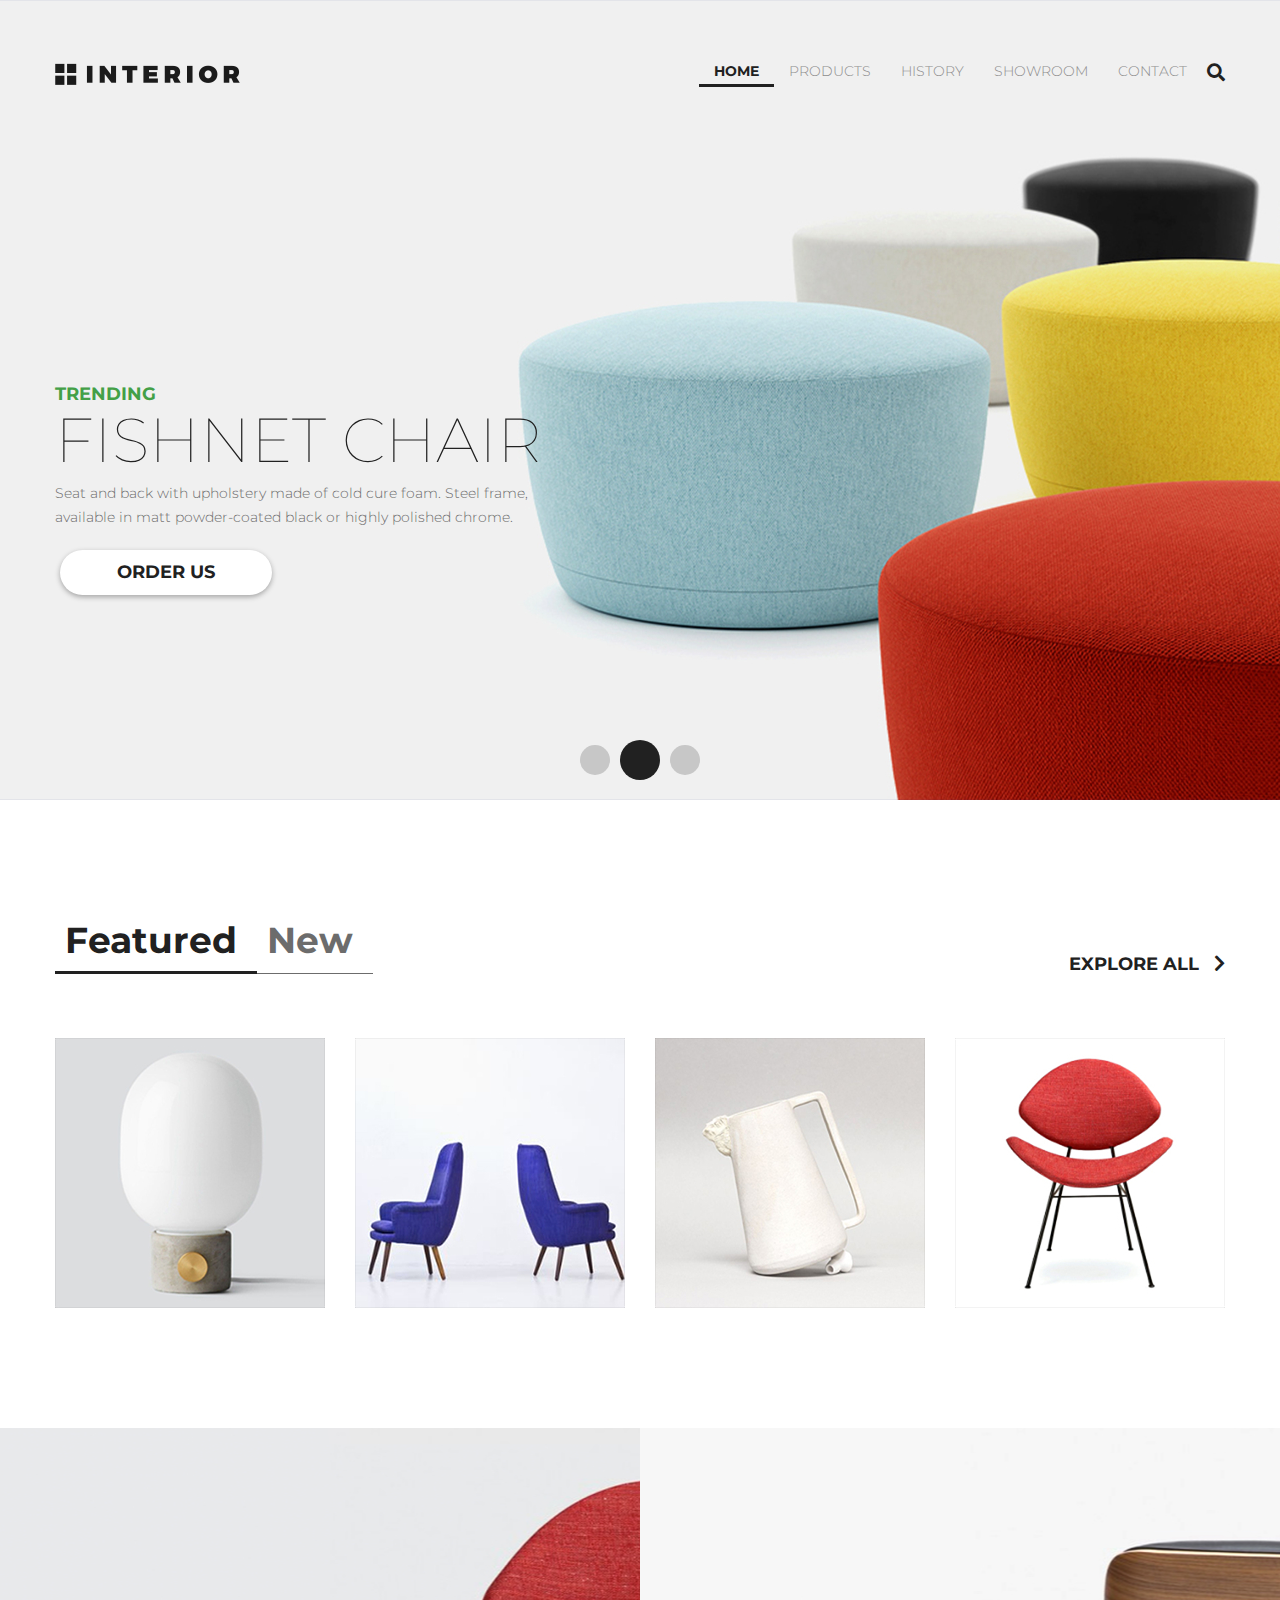
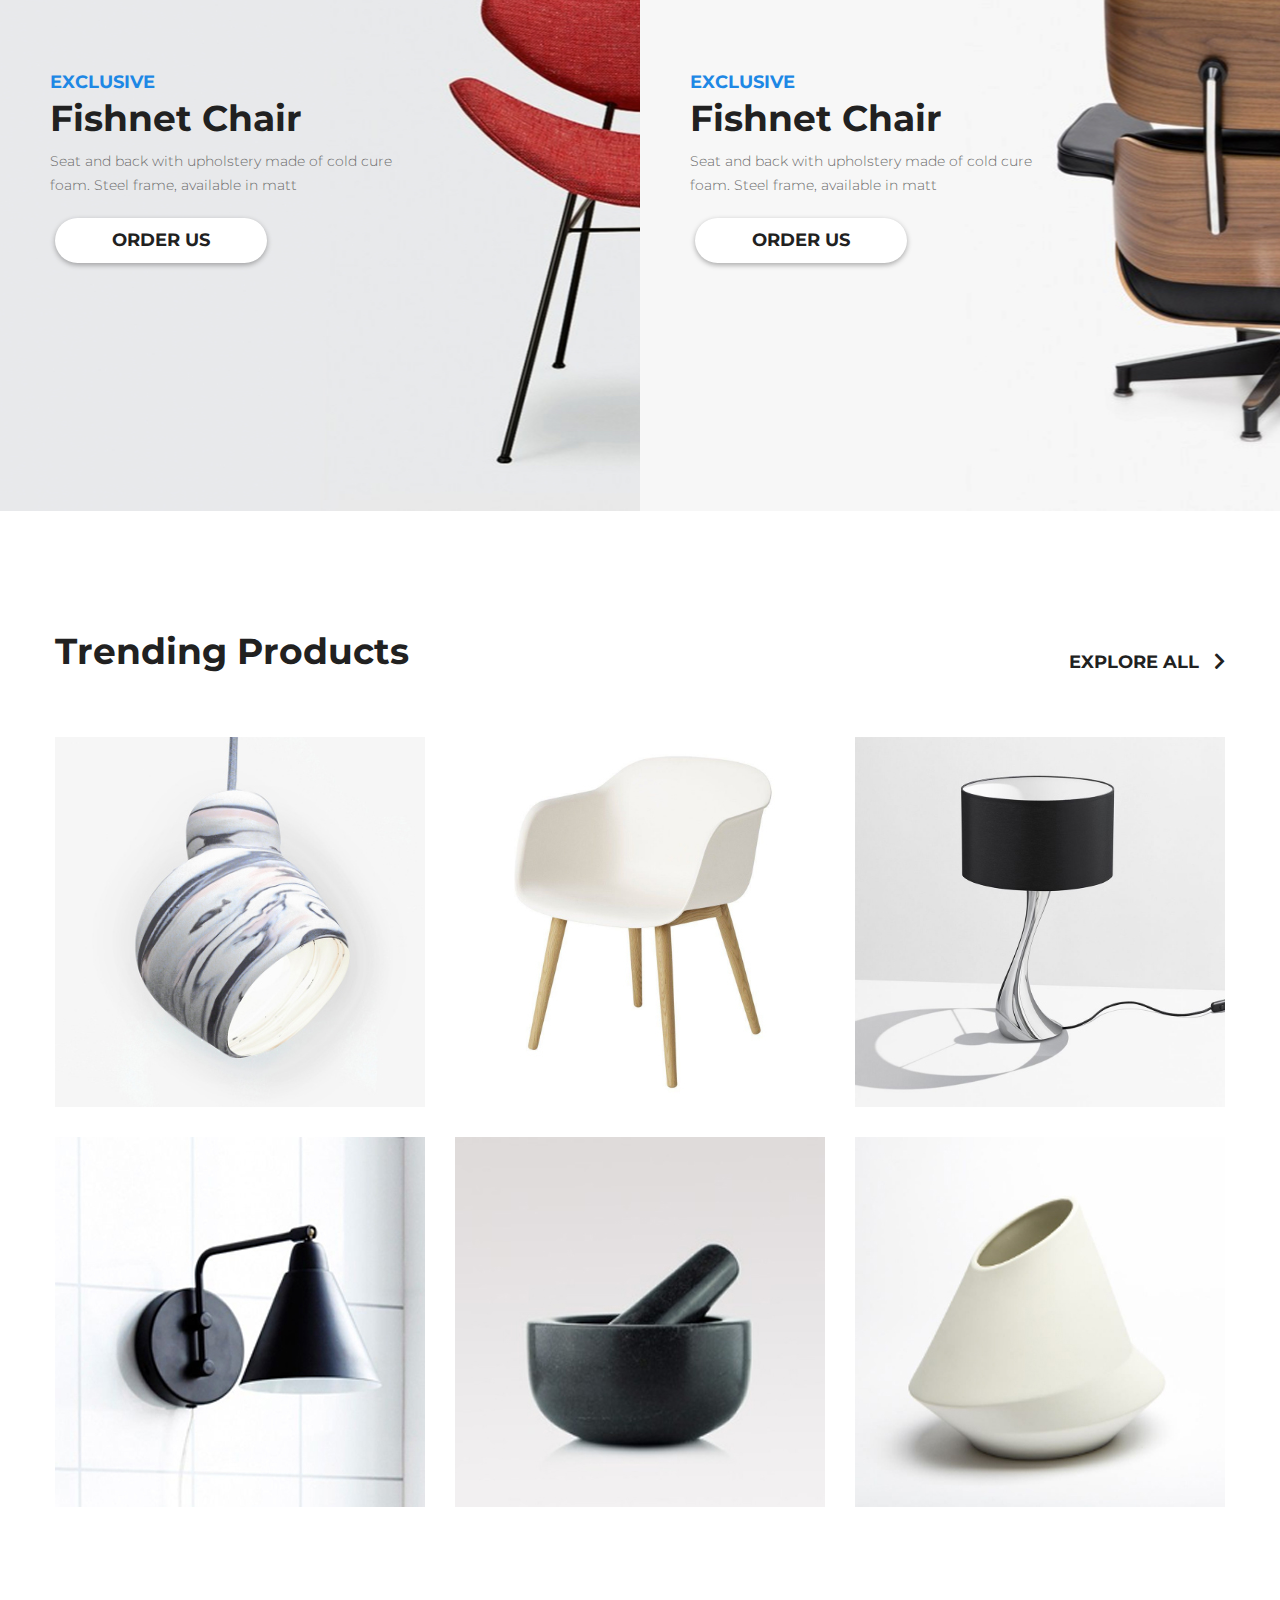
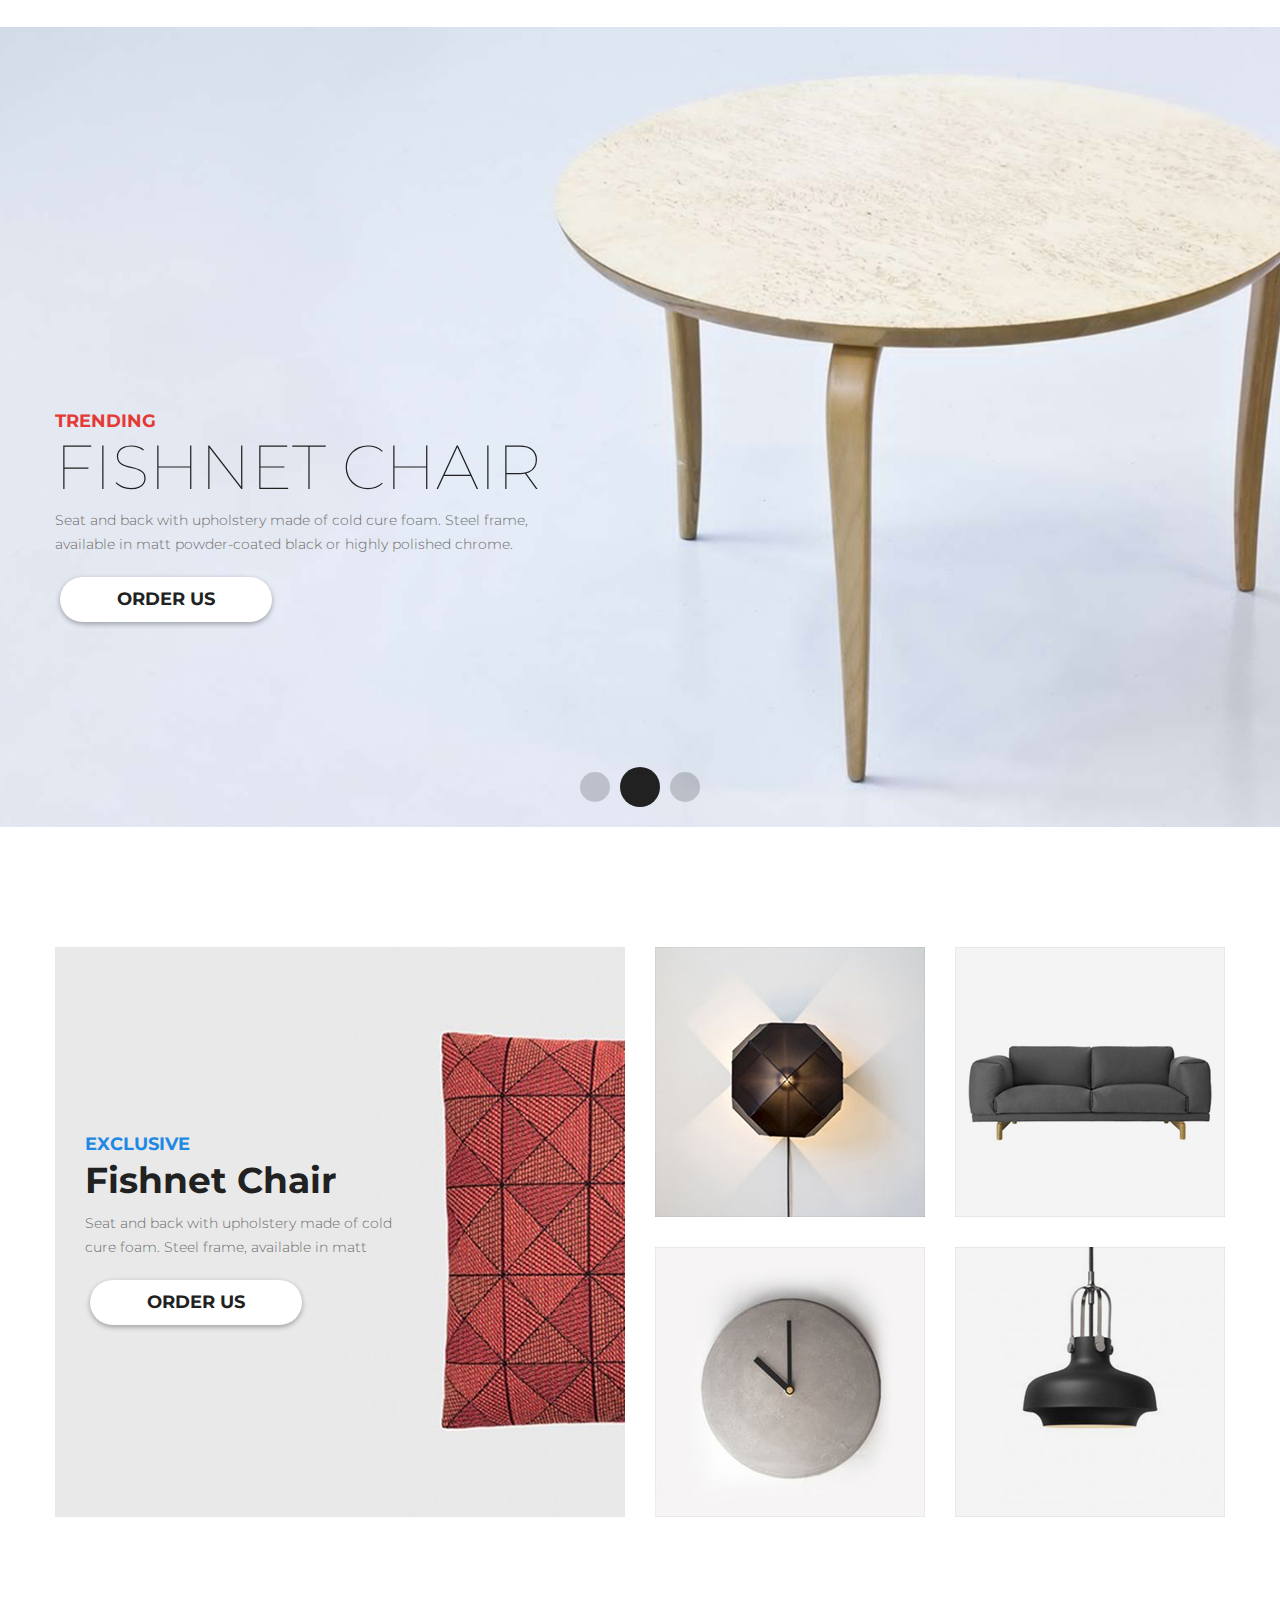
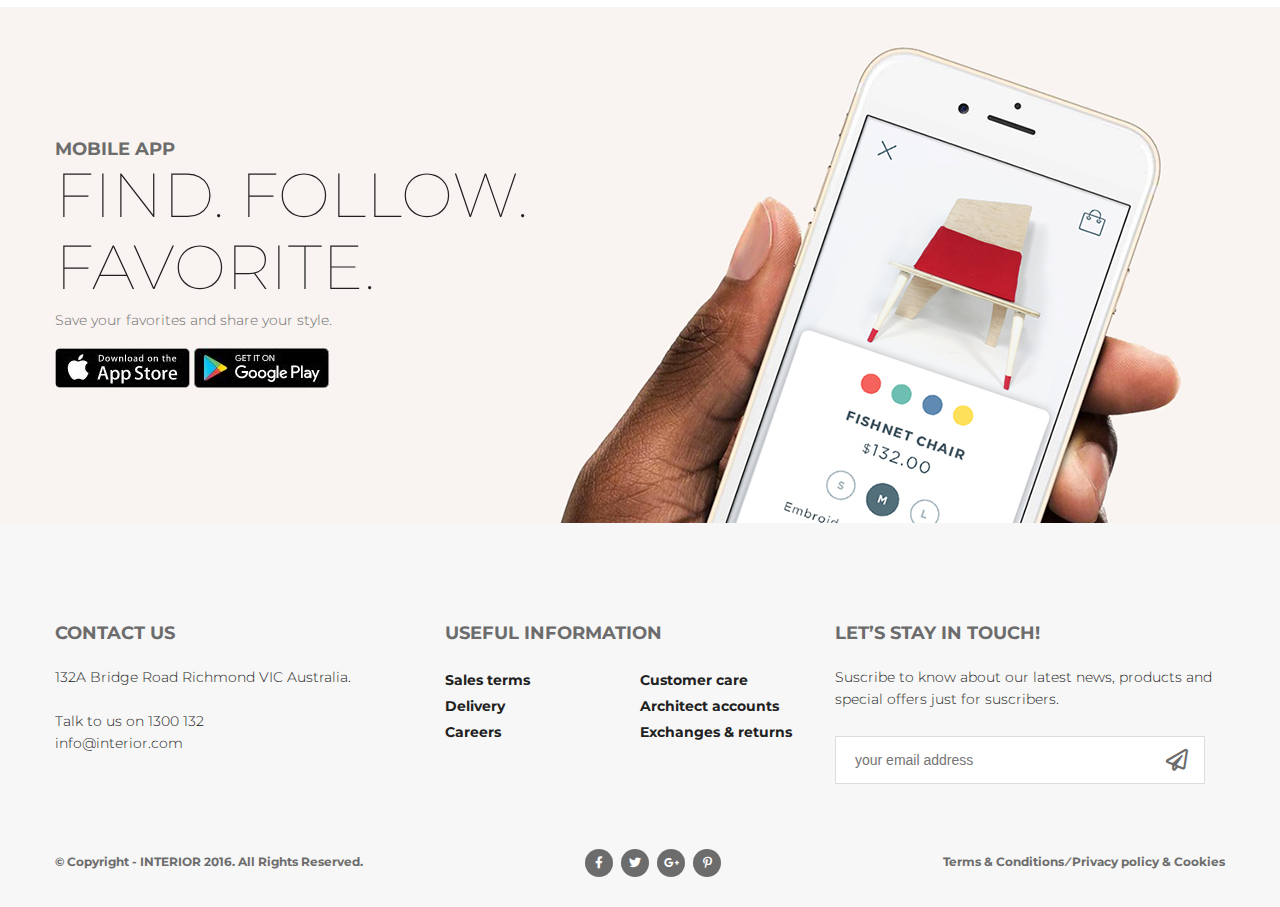
<file: index.html>
<!DOCTYPE html>
<html lang="ru">
<head>
	<meta charset="UTF-8">
	<title>MyShop - Главная страница</title>
	<link href="https://fonts.googleapis.com/css?family=Montserrat:100,300,700&amp;subset=cyrillic" rel="stylesheet">
	<link rel="stylesheet" href="css/normalize.css">
	<link rel="stylesheet" href="css/style.css">
	<link href="https://use.fontawesome.com/releases/v5.0.2/css/all.css" rel="stylesheet">
</head>
<body>
<div class="wrapper">
	<header class="header container">
		<div class="header__logo">
			<a class="logo__link" href="index.html">
				<img class="logo__img" src="img/logo.png" alt="Логотип компании">
			</a>
		</div>
		<nav class="header__navigation">
			<ul class="menu">
				<li class="menu__item">
					<a class="menu__link menu__link_active" href="index.html">Home</a>
				</li>
				<li class="menu__item">
					<a class="menu__link" href="products.html">Products</a>
				</li>
				<li class="menu__item">
					<a class="menu__link" href="#">History</a>
				</li>
				<li class="menu__item">
					<a class="menu__link" href="#">Showroom</a>
				</li>
				<li class="menu__item">
					<a class="menu__link" href="#">Contact</a>
				</li>
				<li class="menu__item">
					<a class="search__link" href="#">
						<i class="fas fa-search"></i>
					</a>
				</li>
			</ul>
		</nav>
	</header>
	<section class="slider">
		<ul class="slider__wrapper">
			<li class="slide slide-1">
				<div class="container">
					<div class="slide__content">
						<h4 class="subtitle text-green">Trending</h4>
						<h3 class="title-thin">Fishnet chair</h3>
						<p class="description">Seat and back with upholstery made of cold cure foam. Steel frame, available in matt powder-coated black or highly polished chrome.</p>
						<a href="#" class="btn">Order us
							<i class="fa fa-chevron-right btn__chevron" aria-hidden="true"></i>
						</a>
					</div>
				</div>
			</li>
		</ul>
		<ul class="slider_navigation">
			<li class="slider__circle"></li>
			<li class="slider__circle slider__circle-active" ></li>
			<li class="slider__circle"></li>
		</ul>
	</section>
	<section class="popular section">
		<div class="container">
			<div class="popular__header section__header">
				<ol class="popular__category">
					<li class="popular__title popular__title-active">Featured</li>
					<li class="popular__title">New</li>
				</ol>
				<a class="explore__link" href="#">
					<span>Explore all</span>
					<i class="fa fa-chevron-right explore__chevron" aria-hidden="true"></i>
				</a>
			</div>
			<ul class="featured__wrapper">
				<li class="featured__product hover">
					<img class="featured__img" src="img/content/product-1.jpg" alt="product-11">	
					<div class="hover__content">
						<a class="hover__link" href="#">
							<i class="fa fa-chevron-right hover__chevron" aria-hidden="true"></i>
						</a>
						<h3 class="hover__title">Fishnet Chair</h3>
						<p class="hover__description">Seat and back with upholstery made of cold cure foam.</p>
					</div>
				</li>
				<li class="featured__product hover">
					<img class="featured__img" src="img/content/product-2.jpg" alt="product-21">
					<div class="hover__content">
						<a class="hover__link" href="#">
							<i class="fa fa-chevron-right hover__chevron" aria-hidden="true"></i>
						</a>
						<h3 class="hover__title">Fishnet Chair</h3>
						<p class="hover__description">Seat and back with upholstery made of cold cure foam.</p>
					</div>
				</li>
				<li class="featured__product hover">
					<img class="featured__img" src="img/content/product-3.jpg" alt="product-31">
					<div class="hover__content">
						<a class="hover__link" href="#">
							<i class="fa fa-chevron-right hover__chevron" aria-hidden="true"></i>
						</a>
						<h3 class="hover__title">Fishnet Chair</h3>
						<p class="hover__description">Seat and back with upholstery made of cold cure foam.</p>
					</div>
				</li>
				<li class="featured__product hover">
					<img class="featured__img" src="img/content/product-4.jpg" alt="product-41">
					<div class="hover__content">
						<a class="hover__link" href="#">
							<i class="fa fa-chevron-right hover__chevron" aria-hidden="true"></i>
						</a>
						<h3 class="hover__title">Fishnet Chair</h3>
						<p class="hover__description">Seat and back with upholstery made of cold cure foam.</p>
					</div>
				</li>
			</ul>
		</div>
	</section>
	<section class="exclusive">
		<ul class="exclusive__wrapper">
			<li class="exclusive__product exclusive-1">
				<div class="exclusive__content">
					<h4 class="subtitle text-blue">Exclusive</h4>
					<h3 class="title-bold">Fishnet Chair</h3>
					<p class="description">Seat and back with upholstery made of cold cure foam. Steel frame, available in matt</p>
					<a href="#" class="btn">Order us
						<i class="fa fa-chevron-right btn__chevron" aria-hidden="true"></i>
					</a>
				</div>
			</li>
			<li class="exclusive__product exclusive-2">
				<div class="exclusive__content">
					<h4 class="subtitle text-blue">Exclusive</h4>
					<h3 class="title-bold">Fishnet Chair</h3>
					<p class="description">Seat and back with upholstery made of cold cure foam. Steel frame, available in matt</p>
					<a href="#" class="btn">Order us
						<i class="fa fa-chevron-right btn__chevron" aria-hidden="true"></i>
					</a>
				</div>
			</li>
		</ul>
	</section>
	<section class="trending section">
		<div class="container">
			<div class="trending__header section__header">
				<h2 class="trending__title">Trending Products</h2>
				<a class="explore__link" href="#">
					<span>Explore all</span>
					<i class="fa fa-chevron-right explore__chevron" aria-hidden="true"></i>
				</a>
				
			</div>
			<ul class="trending__wrapper">
				<li class="trending__product hover">
					<img class="trending__img" src="img/content/product-11.jpg" alt="product-11">
					<div class="hover__content">
						<a class="hover__link" href="#">
							<i class="fa fa-chevron-right hover__chevron" aria-hidden="true"></i>
						</a>
						<h3 class="hover__title">Fishnet Chair</h3>
						<p class="hover__description">Seat and back with upholstery made of cold cure foam.</p>
					</div>
				</li>
				<li class="trending__product hover">
					<img class="trending__img" src="img/content/product-21.jpg" alt="product-21">
					<div class="hover__content">
						<a class="hover__link" href="#">
							<i class="fa fa-chevron-right hover__chevron" aria-hidden="true"></i>
						</a>
						<h3 class="hover__title">Fishnet Chair</h3>
						<p class="hover__description">Seat and back with upholstery made of cold cure foam.</p>
					</div>
				</li>
				<li class="trending__product hover">
					<img class="trending__img" src="img/content/product-31.jpg" alt="product-31">
					<div class="hover__content">
						<a class="hover__link" href="#">
							<i class="fa fa-chevron-right hover__chevron" aria-hidden="true"></i>
						</a>
						<h3 class="hover__title">Fishnet Chair</h3>
						<p class="hover__description">Seat and back with upholstery made of cold cure foam.</p>
					</div>
				</li>
				<li class="trending__product hover">
					<img class="trending__img" src="img/content/product-41.jpg" alt="product-41">
					<div class="hover__content">
						<a class="hover__link" href="#">
							<i class="fa fa-chevron-right hover__chevron" aria-hidden="true"></i>
						</a>
						<h3 class="hover__title">Fishnet Chair</h3>
						<p class="hover__description">Seat and back with upholstery made of cold cure foam.</p>
					</div>
				</li>
				<li class="trending__product hover">
					<img class="trending__img" src="img/content/product-51.jpg" alt="product-61">
					<div class="hover__content">
						<a class="hover__link" href="#">
							<i class="fa fa-chevron-right hover__chevron" aria-hidden="true"></i>
						</a>
						<h3 class="hover__title">Fishnet Chair</h3>
						<p class="hover__description">Seat and back with upholstery made of cold cure foam.</p>
					</div>
				</li>
				<li class="trending__product hover">
					<img class="trending__img" src="img/content/product-61.jpg" alt="product-61">
					<div class="hover__content">
						<a class="hover__link" href="#">
							<i class="fa fa-chevron-right hover__chevron" aria-hidden="true"></i>
						</a>
						<h3 class="hover__title">Fishnet Chair</h3>
						<p class="hover__description">Seat and back with upholstery made of cold cure foam.</p>
					</div>
				</li>
			</ul>
		</div>
	</section>
	<section class="slider">
		<ul class="slider__wrapper">
			<li class="slide slide-2">
				<div class="container">
					<div class="slide__content">
						<h4 class="subtitle text-red">Trending</h4>
						<h3 class="title-thin">Fishnet chair</h3>
						<p class="description">Seat and back with upholstery made of cold cure foam. Steel frame, available in matt powder-coated black or highly polished chrome.</p>
						<a href="" class="btn">Order us
							<i class="fa fa-chevron-right btn__chevron" aria-hidden="true"></i>
						</a>
					</div>
				</div>
			</li>
		</ul>
		<ul class="slider_navigation">
			<li class="slider__circle"></li>
			<li class="slider__circle slider__circle-active" ></li>
			<li class="slider__circle"></li>
		</ul>
	</section>
	<section class="cells section">
		<div class="container">
			<ul class="cells__wrapper">
				<li class="cells__container cells__item-lg">
					<div class="cells__content">
						<h4 class="subtitle text-blue">Exclusive</h4>
						<h3 class="title-bold">Fishnet Chair</h3>
						<p class="description">Seat and back with upholstery made of cold cure foam. Steel frame, available in matt</p>
						<a href="#" class="btn">Order us
							<i class="fa fa-chevron-right btn__chevron" aria-hidden="true"></i>
						</a>
					</div>
					<!-- <img class="cells__img" src="img/content/product-1-lg.jpg" alt="product"> -->
				</li>
				<li class="cells__container">
					<ul class="cells__list">
						<li class="cells__item">
							<img class="cells__img" src="img/content/product-2-sm.jpg" alt="product">
						</li>
						<li class="cells__item">
							<img class="cells__img" src="img/content/product-3-sm.jpg" alt="product">
						</li>
						<li class="cells__item">
							<img class="cells__img" src="img/content/product-4-sm.jpg" alt="product">
						</li>
						<li class="cells__item">
							<img class="cells__img" src="img/content/product-5-sm.jpg" alt="product">
						</li>
					</ul>
				</li>
			</ul>
		</div>
	</section>
	<section class="mobile">
		<div class="container">
			<div class="mobile__content">
				<h4 class="subtitle text-grey">Mobile App</h4>
				<h3 class="title-thin">Find. Follow. Favorite.</h3>
				<p class="description">Save your favorites and share your style.</p>
				<div class="mobile__links">
					<a class="mobile__link" href="#"><img src="img/app-store.jpg" alt="app-store"></a>
					<a class="mobile__link" href="#"><img src="img/google-play.jpg" alt="google-play"></a>
				</div>
			</div>
		</div>
	</section>
	<footer class="footer">
		<div class="footer__top">
			<div class="footer-wrapper container">
				<div class="contact">
					<h3 class="footer__title">Contact Us</h3>
					<p class="footer__text">132A Bridge Road Richmond VIC Australia.
						<br>
						<br>Talk to us on 1300 132
	                    <br> info@interior.com
	                </p>
				</div>
				<div class="info">
					<h3 class="footer__title">Useful Information</h3>
					<ul class="info__wrapper">
						<li class="info__item">
							<a href="#" class="info__link">Sales terms</a>
						</li>
						<li class="info__item">
							<a href="#" class="info__link">Customer care</a>
						</li>
						<li class="info__item">
							<a href="#" class="info__link">Delivery</a>
						</li>
						<li class="info__item">
							<a href="#" class="info__link">Architect accounts</a>
						</li>
						<li class="info__item">
							<a href="#" class="info__link">Careers</a>
						</li>
						<li class="info__item">
							<a href="#" class="info__link">Exchanges &amp; returns </a>
						</li>
					</ul>
				</div>
				<div class="suscribe">
					<h3 class="footer__title">Let’s Stay in Touch!</h3>
					<p class="footer__text">Suscribe to know about our latest news, products and special offers just for suscribers.</p>
					<form class="suscribe__form" action="#" method="post">
						<input class="input" type="email" placeholder="your email address" id="email" name="email" >
						<label class="input__inner-btn">
							<i class="fa fa-paper-plane"></i>
							<input class="input__submit" id="email__btn" type="submit">
						</label>
					</form>
				</div>
			</div>
		</div>
		<div class="footer__bottom">
			<div class="footer-wrapper container">
				<p class="footer__copyright">&#169; Copyright - INTERIOR 2016. All Rights Reserved.</p>
				<ul class="footer__social">
					<li class="social__item">
						<a class="social__link" href="#">
							<i class="social__icon fab fa-facebook-f"></i>
						</a>
					</li>
					<li class="social__item">
						<a class="social__link" href="#">
							<i class="social__icon fab fa-twitter"></i>
						</a>
					</li>
					<li class="social__item">
						<a class="social__link" href="#">
							<i class="social__icon fab fa-google-plus-g"></i>
						</a>
					</li>
					<li class="social__item">
						<a class="social__link" href="#">
							<i class="social__icon fab fa-pinterest-p"></i>
						</a>
					</li>

				</ul>
        		<p class="footer__copyright">Terms &amp; Conditions  &#8260;  Privacy policy &amp; Cookies</p> 
			</div>
		</div>
	</footer>
</div>
</body>
</html>
</file>
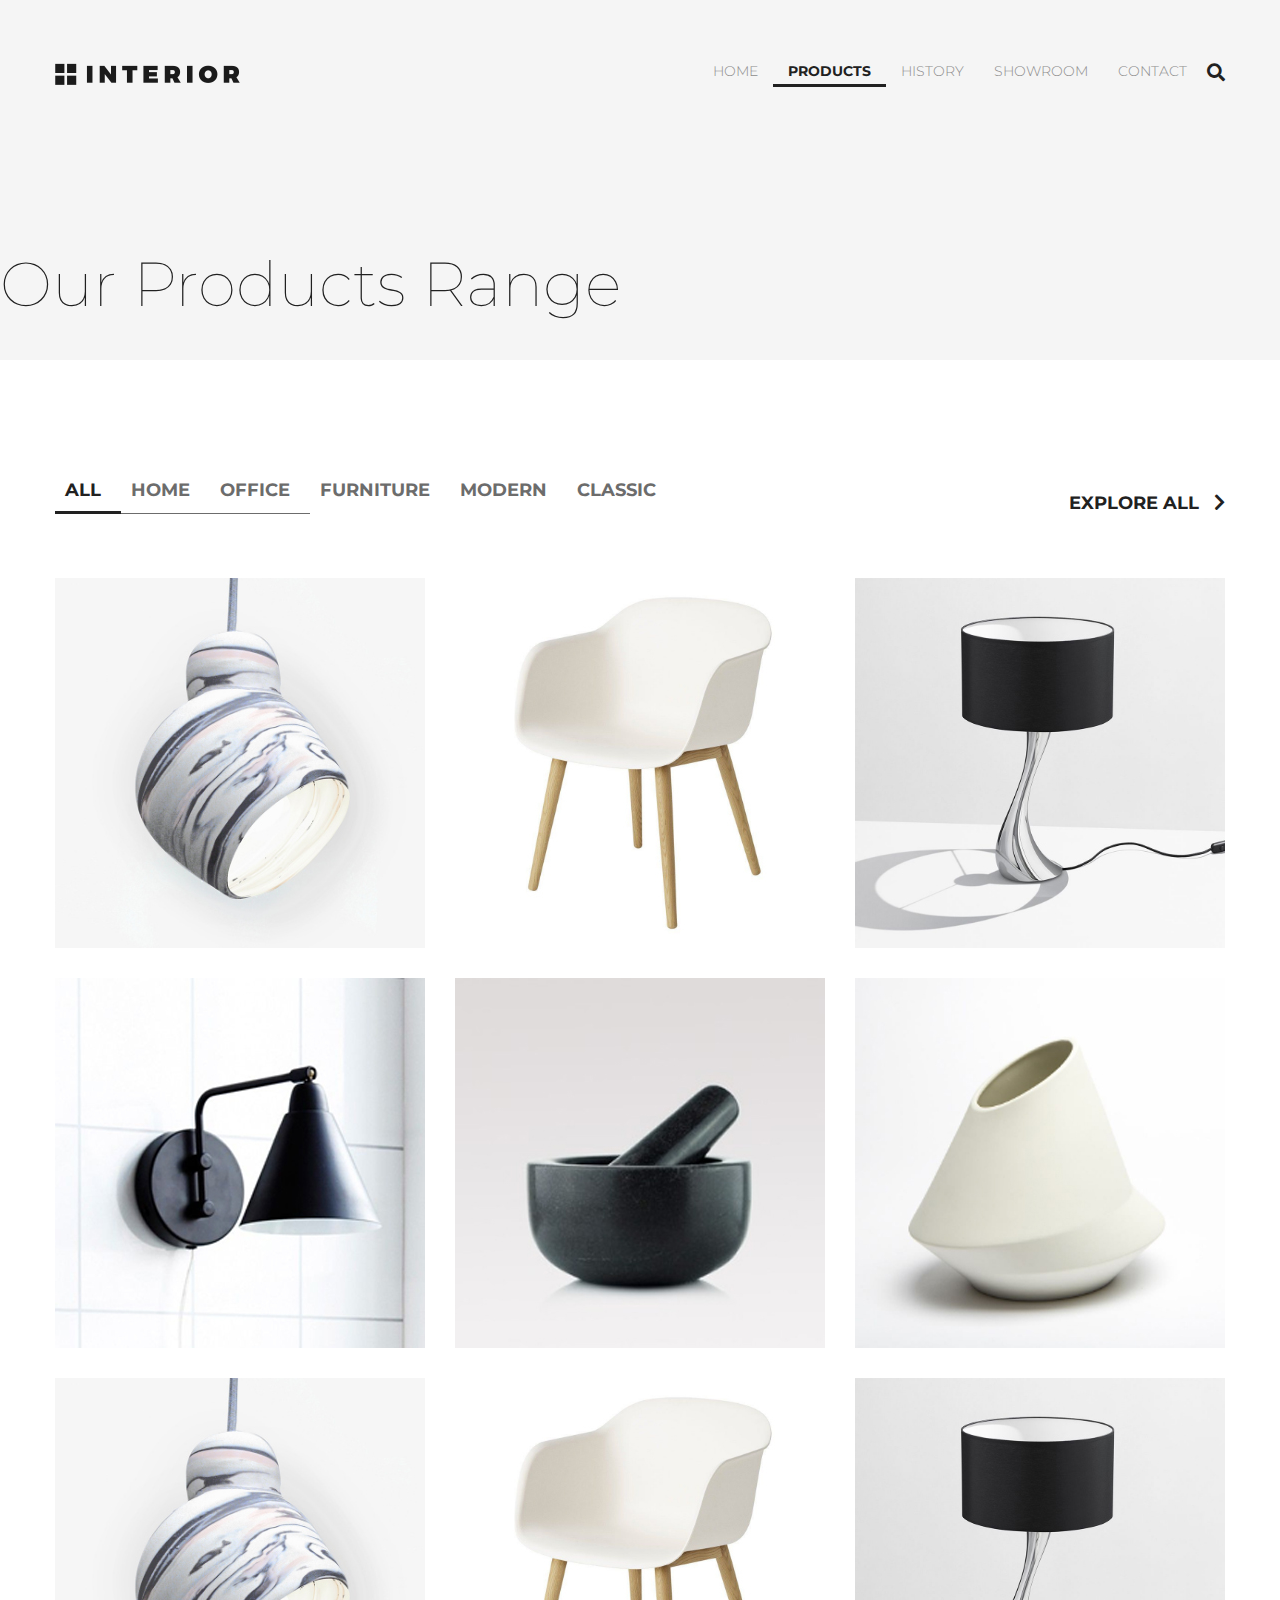
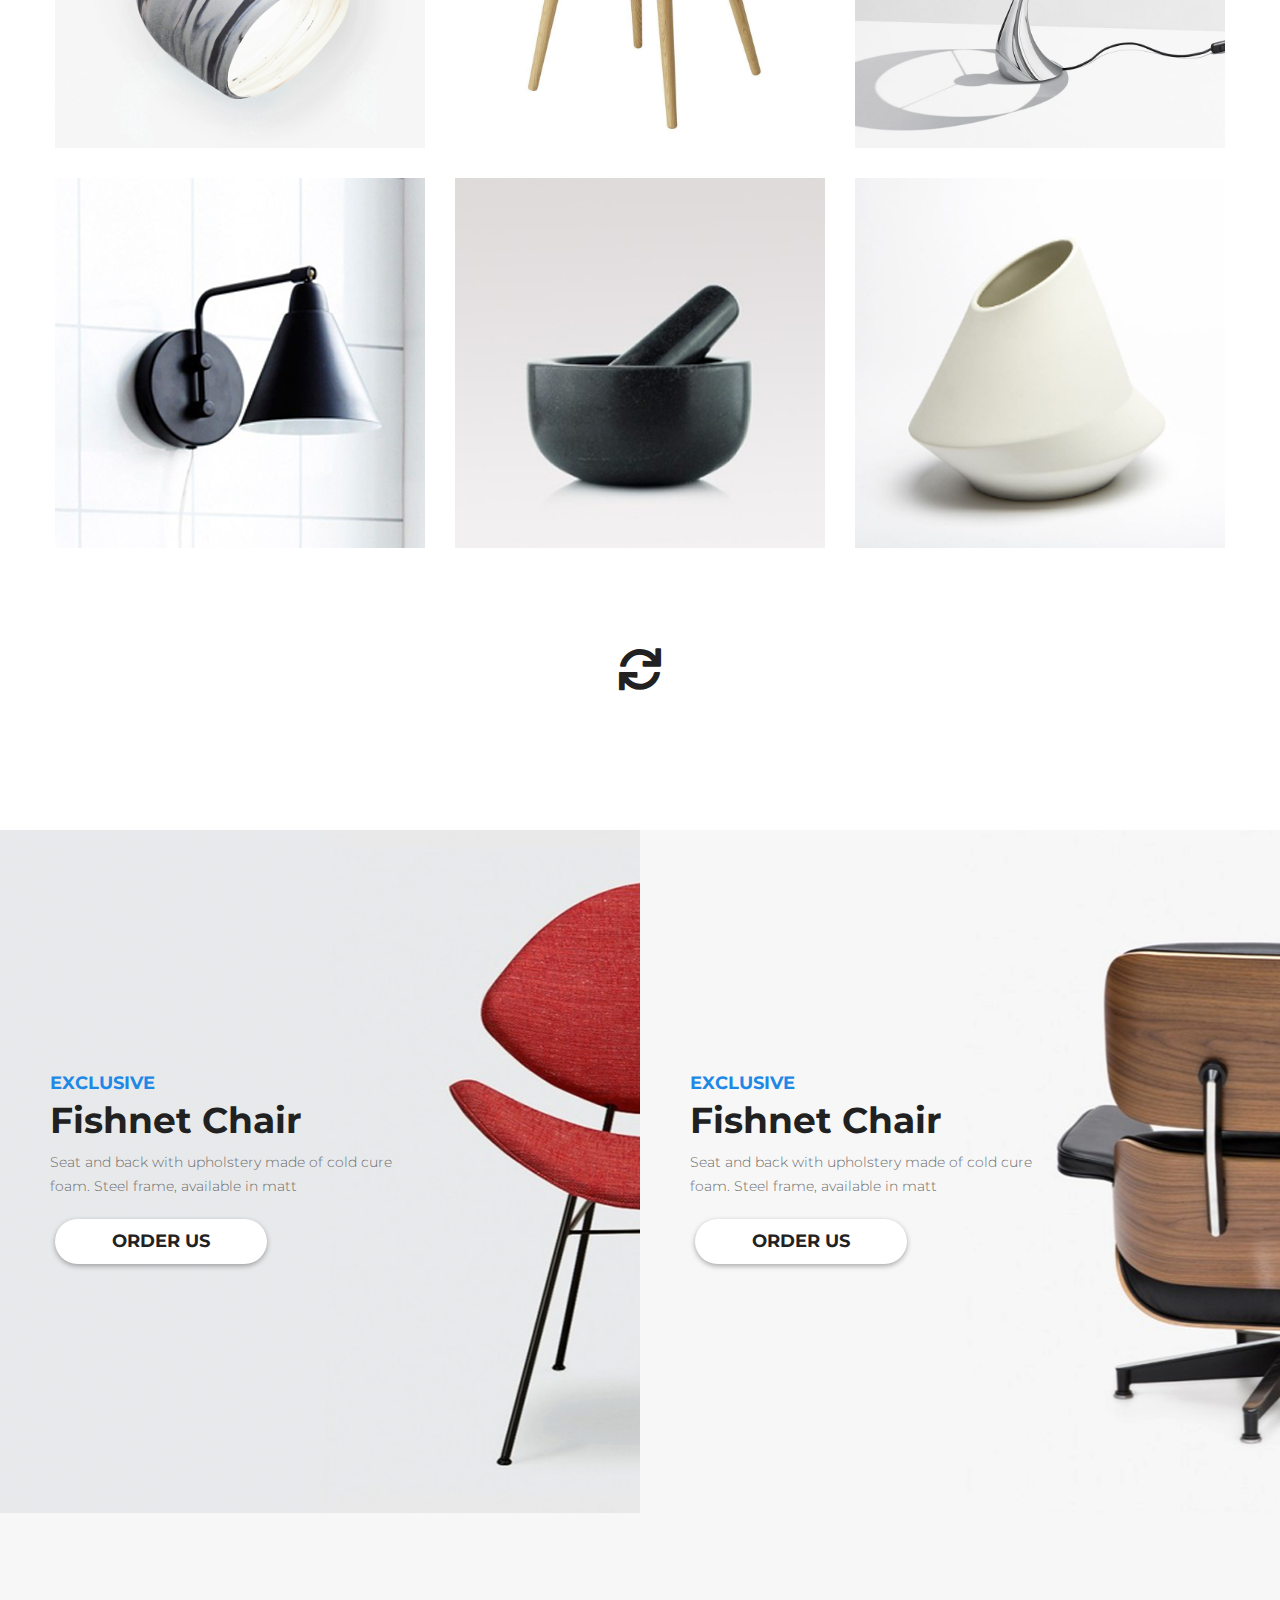
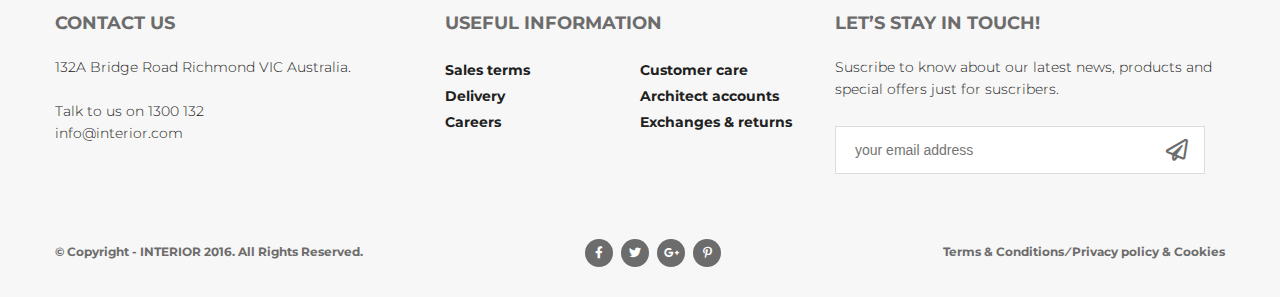
<file: products.html>
<!DOCTYPE html>
<html lang="ru">
<head>
	<meta charset="UTF-8">
	<title>MyShop - Главная страница</title>
	<link href="https://fonts.googleapis.com/css?family=Montserrat:100,300,700&amp;subset=cyrillic" rel="stylesheet">
	<link rel="stylesheet" href="css/normalize.css">
	<link rel="stylesheet" href="css/style.css">
	<link href="https://use.fontawesome.com/releases/v5.0.2/css/all.css" rel="stylesheet">
</head>
<body>
<div class="wrapper">
	<header class="header container">
		<div class="header__logo">
			<a class="logo__link" href="index.html">
				<img class="logo__img" src="img/logo.png" alt="Логотип компании">
			</a>
		</div>
		<nav class="header__navigation">
			<ul class="menu">
				<li class="menu__item">
					<a class="menu__link" href="index.html">Home</a>
				</li>
				<li class="menu__item">
					<a class="menu__link menu__link_active" href="products.html">Products</a>
				</li>
				<li class="menu__item">
					<a class="menu__link" href="#">History</a>
				</li>
				<li class="menu__item">
					<a class="menu__link" href="#">Showroom</a>
				</li>
				<li class="menu__item">
					<a class="menu__link" href="#">Contact</a>
				</li>
				<li class="menu__item">
					<a class="search__link" href="#">
						<i class="fas fa-search"></i>
					</a>
				</li>
			</ul>
		</nav>
	</header>
	<div class="page-name">
		<h2 class="page-name__title">Our Products Range</h2>
	</div>
	<section class="products section">
		<div class="container">
			<div class="popular__header section__header">
				<ol class="product__category">
					<li class="category__title category__title-active">All</li>
					<li class="category__title">Home</li>
					<li class="category__title">Office</li>
					<li class="category__title">Furniture</li>
					<li class="category__title">Modern</li>
					<li class="category__title">Classic</li>
				</ol>
				<a class="explore__link" href="#">
					<span>Explore all</span>
					<i class="fa fa-chevron-right explore__chevron" aria-hidden="true"></i>
				</a>
			</div>
			<ul class="product__wrapper">
				<li class="product__item hover">
					<img class="product__img" src="img/content/product-11.jpg" alt="product-11">
					<div class="hover__content">
						<a class="hover__link" href="#">
							<i class="fa fa-chevron-right hover__chevron" aria-hidden="true"></i>
						</a>
						<h3 class="hover__title">Fishnet Chair</h3>
						<p class="hover__description">Seat and back with upholstery made of cold cure foam.</p>
					</div>
				</li>
				<li class="product__item hover">
					<img class="product__img" src="img/content/product-21.jpg" alt="product-21">
					<div class="hover__content">
						<a class="hover__link" href="#">
							<i class="fa fa-chevron-right hover__chevron" aria-hidden="true"></i>
						</a>
						<h3 class="hover__title">Fishnet Chair</h3>
						<p class="hover__description">Seat and back with upholstery made of cold cure foam.</p>
					</div>
				</li>
				<li class="product__item hover">
					<img class="product__img" src="img/content/product-31.jpg" alt="product-41">
					<div class="hover__content">
						<a class="hover__link" href="#">
							<i class="fa fa-chevron-right hover__chevron" aria-hidden="true"></i>
						</a>
						<h3 class="hover__title">Fishnet Chair</h3>
						<p class="hover__description">Seat and back with upholstery made of cold cure foam.</p>
					</div>
				</li>
				<li class="product__item hover">
					<img class="product__img" src="img/content/product-41.jpg" alt="product-41">
					<div class="hover__content">
						<a class="hover__link" href="#">
							<i class="fa fa-chevron-right hover__chevron" aria-hidden="true"></i>
						</a>
						<h3 class="hover__title">Fishnet Chair</h3>
						<p class="hover__description">Seat and back with upholstery made of cold cure foam.</p>
					</div>
				</li>
				<li class="product__item hover">
					<img class="product__img" src="img/content/product-51.jpg" alt="product-51">
					<div class="hover__content">
						<a class="hover__link" href="#">
							<i class="fa fa-chevron-right hover__chevron" aria-hidden="true"></i>
						</a>
						<h3 class="hover__title">Fishnet Chair</h3>
						<p class="hover__description">Seat and back with upholstery made of cold cure foam.</p>
					</div>
				</li>
				<li class="product__item hover">
					<img class="product__img" src="img/content/product-61.jpg" alt="product-61">
					<div class="hover__content">
						<a class="hover__link" href="#">
							<i class="fa fa-chevron-right hover__chevron" aria-hidden="true"></i>
						</a>
						<h3 class="hover__title">Fishnet Chair</h3>
						<p class="hover__description">Seat and back with upholstery made of cold cure foam.</p>
					</div>
				</li>
				<li class="product__item hover">
					<img class="product__img" src="img/content/product-11.jpg" alt="product-11">
					<div class="hover__content">
						<a class="hover__link" href="#">
							<i class="fa fa-chevron-right hover__chevron" aria-hidden="true"></i>
						</a>
						<h3 class="hover__title">Fishnet Chair</h3>
						<p class="hover__description">Seat and back with upholstery made of cold cure foam.</p>
					</div>
				</li>
				<li class="product__item hover">
					<img class="product__img" src="img/content/product-21.jpg" alt="product-21">
					<div class="hover__content">
						<a class="hover__link" href="#">
							<i class="fa fa-chevron-right hover__chevron" aria-hidden="true"></i>
						</a>
						<h3 class="hover__title">Fishnet Chair</h3>
						<p class="hover__description">Seat and back with upholstery made of cold cure foam.</p>
					</div>
				</li>
				<li class="product__item hover">
					<img class="product__img" src="img/content/product-31.jpg" alt="product-41">
					<div class="hover__content">
						<a class="hover__link" href="#">
							<i class="fa fa-chevron-right hover__chevron" aria-hidden="true"></i>
						</a>
						<h3 class="hover__title">Fishnet Chair</h3>
						<p class="hover__description">Seat and back with upholstery made of cold cure foam.</p>
					</div>
				</li>
				<li class="product__item hover">
					<img class="product__img" src="img/content/product-41.jpg" alt="product-41">
					<div class="hover__content">
						<a class="hover__link" href="#">
							<i class="fa fa-chevron-right hover__chevron" aria-hidden="true"></i>
						</a>
						<h3 class="hover__title">Fishnet Chair</h3>
						<p class="hover__description">Seat and back with upholstery made of cold cure foam.</p>
					</div>
				</li>
				<li class="product__item hover">
					<img class="product__img" src="img/content/product-51.jpg" alt="product-51">
					<div class="hover__content">
						<a class="hover__link" href="#">
							<i class="fa fa-chevron-right hover__chevron" aria-hidden="true"></i>
						</a>
						<h3 class="hover__title">Fishnet Chair</h3>
						<p class="hover__description">Seat and back with upholstery made of cold cure foam.</p>
					</div>
				</li>
				<li class="product__item hover">
					<img class="product__img" src="img/content/product-61.jpg" alt="product-61">
					<div class="hover__content">
						<a class="hover__link" href="#">
							<i class="fa fa-chevron-right hover__chevron" aria-hidden="true"></i>
						</a>
						<h3 class="hover__title">Fishnet Chair</h3>
						<p class="hover__description">Seat and back with upholstery made of cold cure foam.</p>
					</div>
				</li>
				<li class="pagination">
					<button class="pagination__btn"><i class="pagination__icon fas fa-sync"></i></button>
				</li>
			</ul>
		</div>
	</section>
	<section class="exclusive">
		<ul class="exclusive__wrapper">
			<li class="exclusive__product exclusive-1">
				<div class="exclusive__content">
					<h4 class="subtitle text-blue">Exclusive</h4>
					<h3 class="title-bold">Fishnet Chair</h3>
					<p class="description">Seat and back with upholstery made of cold cure foam. Steel frame, available in matt</p>
					<a href="#" class="btn">Order us
						<i class="fa fa-chevron-right btn__chevron" aria-hidden="true"></i>
					</a>
				</div>
			</li>
			<li class="exclusive__product exclusive-2">
				<div class="exclusive__content">
					<h4 class="subtitle text-blue">Exclusive</h4>
					<h3 class="title-bold">Fishnet Chair</h3>
					<p class="description">Seat and back with upholstery made of cold cure foam. Steel frame, available in matt</p>
					<a href="#" class="btn">Order us
						<i class="fa fa-chevron-right btn__chevron" aria-hidden="true"></i>
					</a>
				</div>
			</li>
		</ul>
	</section>
	<footer class="footer">
		<div class="footer__top">
			<div class="footer-wrapper container">
				<div class="contact">
					<h3 class="footer__title">Contact Us</h3>
					<p class="footer__text">132A Bridge Road Richmond VIC Australia.
						<br>
						<br>Talk to us on 1300 132
	                    <br> info@interior.com
	                </p>
				</div>
				<div class="info">
					<h3 class="footer__title">Useful Information</h3>
					<ul class="info__wrapper">
						<li class="info__item">
							<a href="#" class="info__link">Sales terms</a>
						</li>
						<li class="info__item">
							<a href="#" class="info__link">Customer care</a>
						</li>
						<li class="info__item">
							<a href="#" class="info__link">Delivery</a>
						</li>
						<li class="info__item">
							<a href="#" class="info__link">Architect accounts</a>
						</li>
						<li class="info__item">
							<a href="#" class="info__link">Careers</a>
						</li>
						<li class="info__item">
							<a href="#" class="info__link">Exchanges &amp; returns </a>
						</li>
					</ul>
				</div>
				<div class="suscribe">
					<h3 class="footer__title">Let’s Stay in Touch!</h3>
					<p class="footer__text">Suscribe to know about our latest news, products and special offers just for suscribers.</p>
					<form class="suscribe__form" action="" method="post">
						<input class="input" type="email" placeholder="your email address" id="email" name="email" >
						<label class="input__inner-btn">
							<i class="fa fa-paper-plane"></i>
							<input class="input__submit" id="email__btn" type="submit">
						</label>
					</form>
				</div>
			</div>
		</div>
		<div class="footer__bottom">
			<div class="footer-wrapper container">
				<p class="footer__copyright">&#169; Copyright - INTERIOR 2016. All Rights Reserved.</p>
				<ul class="footer__social">
					<li class="social__item">
						<a class="social__link" href="#">
							<i class="social__icon fab fa-facebook-f"></i>
						</a>
					</li>
					<li class="social__item">
						<a class="social__link" href="#">
							<i class="social__icon fab fa-twitter"></i>
						</a>
					</li>
					<li class="social__item">
						<a class="social__link" href="#">
							<i class="social__icon fab fa-google-plus-g"></i>
						</a>
					</li>
					<li class="social__item">
						<a class="social__link" href="#">
							<i class="social__icon fab fa-pinterest-p"></i>
						</a>
					</li>
				</ul>
        		<p class="footer__copyright">Terms &amp; Conditions  &#8260;  Privacy policy &amp; Cookies</p> 
			</div>
		</div>
	</footer>
</div>
</body>
</html>
</file>
<file: css/style.css>
/*     basic    */

* {
	font-family: 'Montserrat', sans-serif;
	-webkit-box-sizing: border-box;
	-moz-box-sizing: border-box;
	box-sizing: border-box;
	-moz-osx-font-smoothing: grayscale;
    -webkit-font-smoothing: antialiased;
    font-smoothing: antialiased;
    margin: 0;
	padding: 0;
}
body {
	font-family: 'Montserrat', sans-serif;
	font-size: 14px;
	background-color: #ffffff;
}
a,button:focus,
a,button:active {
	outline: none;
}
a,button:hover {
	cursor: pointer;
	text-decoration: none;
}


/*  shell and theme  */
.wrapper {
	max-width: 1366px;
	margin: 0 auto;
	height: inherit;
}

.container {
	width: 100%;
	max-width: 1170px;
	margin: 0 auto;
	height: inherit;
}

.section {
	padding: 120px 0 90px 0;
}
.section__header {
	margin-bottom: 64px;
	display: -webkit-flex;
	display: -moz-flex;
	display: -ms-flex;
	display: -o-flex;
	display: flex;
	justify-content: space-between;
	-ms-align-items: flex-end;
	align-items: flex-end;
}

.btn {
	display: block;
	background-color:  #ffffff;
	box-shadow: 0px 2px 4.85px 0.15px rgba(33, 33, 33, 0.35);
	border-radius: 22.5px;
	width: 212px;
	line-height: 45px;
	height: 45px;
	border: none;
	padding: 0;
	margin: 5px;
	outline: none;
	position: relative;
}
.btn__chevron {
	position: absolute;
	top: 0;
	bottom: 0;
	right: 25px;
	opacity: 0;
	transition: opacity .4s;
}
.btn__chevron::before {
	line-height: 45px;
	font-size: 12px;
}
.hover {
	position: relative;
}
.hover__content {
	display: none;
	-webkit-flex-direction: column;
	-moz-flex-direction: column;
	-ms-flex-direction: column;
	-o-flex-direction: column;
	flex-direction: column;
	-ms-align-items: center;
	align-items: center;
	justify-content: center;
	width: 100%;
	height: 100%;
	position: absolute;
	top: -100%;
    bottom: 0;
    opacity: 0;
    background: #ffffff;
    border: 1px solid #9c9c9c;
}
.hover__link {
	width: 48px;
	height: 48px;
	border-radius: 50%;
	background-color: #ffffff;
	-webkit-box-shadow: 0px 2px 4.85px 0.15px rgba(33, 33, 33, 0.35);
	box-shadow: 0px 2px 4.85px 0.15px rgba(33, 33, 33, 0.35);
	margin-bottom: 10px;
}
.hover__chevron {
	color:  #212121;
	font-size: 20px;
	text-align: center;
	height: inherit;
	width: inherit;

}
.hover__chevron::before {
	line-height: 48px;
}
.hover__title {
	display: block;
	width: 100%;
	color:  #212121;
	font-size: 22px;
	font-weight: 700;
	line-height: 30px;
	text-align: center;
}
.hover__description {
	display: block;
	width: 100%;
	color:  #6c6c6c;
	font-size: 14px;
	font-weight: 300;
	line-height: 22px;
	text-align: center;
	padding: 0 5%;
}

.text-green {
	color: #43a047;
}
.text-red {
	color: #e53935;
}
.text-blue {
 	color: #1e88e5;
}
.text-grey {
	color: #6c6c6c;
}

/* typography */

/*
thin 100
light 300
bold 700
*/

.btn {
	font-family: 'Montserrat', sans-serif;
	color: #212121;
	font-weight: 700;
	text-transform: uppercase;
	text-align: center;
	font-size: 18px;
}

.menu__link {
	color:  #8c8c8c;
	font-weight: 300;
	text-transform: uppercase;
}
.menu__link_active {
	color:  #212121;
	font-weight: 700;
}

.search__link {
	color: #212121;
	font-size: 18px;
}
.subtitle {
	font-size: 18px;
	font-weight: 700;
	text-transform: uppercase;
}
.title-thin {
	color: #212121;
	font-size: 62px;
	font-weight: 100;
	text-transform: uppercase;
	line-height: 1.161;
}
.title-bold {
	color:  #212121;
	font-size: 36px;
	font-weight: 700;
	line-height: 1.161;
}
.description {
	color:  #6c6c6c;
	font-weight: 300;
	line-height: 24px;
	line-height: 1.714;
}
.popular__title {
	color:  #6c6c6c;
	font-size: 36px;
	font-weight: 700;
}
.trending__title,
.popular__title-active {
	color:  #212121;
	font-size: 36px;
	font-weight: 700;
}
.explore__link {
	color:  #212121;
	font-size: 18px;
	font-weight: 700;
	text-transform: uppercase;
}
.footer__title {
	color:  #6c6c6c;
	font-size: 18px;
	font-weight: 700;
	text-transform: uppercase;
}
.footer__text {
	color:  #212121;
	font-size: 14px;
	font-weight: 300;
	line-height: 1.571;
}

.info__link {
	color: #212121;
    font-size: 14px;
    font-weight: 700;
    line-height: 26px;
}
.input__inner-btn i::before {
	color: #6c6c6c;
    font-size: 22px;
    font-weight: 400;
    line-height: 22px;
    text-align: center;
    line-height: 48px;
}    

.input {
	color: #6c6c6c;
    font-size: 14px;
    font-weight: 300;
    line-height: 22px;
}
.footer__copyright {
	color:  #6c6c6c;
	font-size: 12px;
	font-weight: 700;
	line-height: 26px;
}
.category__title {
	color:  #6c6c6c;
	font-size: 18px;
	font-weight: 700;
	text-transform: uppercase;
}
.category__title-active {
	color:  #212121;
	font-size: 18px;
	font-weight: 700;
}
.page-name__title {
	color:  #212121;
	font-size: 62px;
	font-weight: 100;
	line-height: 72px;
}



/*   interactive   */

.menu__item:hover .menu__link:before {
    opacity: 1;
    left: 0;
    right: 0;
}
.slider__circle:hover {
	background-color: #212121;
	opacity: 1;
}
.category__title:hover,
.popular__title:hover {
	border-color: #212121;
	color: #212121;
	border-width: 3px;
	padding-bottom: 10px;
	cursor: pointer;
}
.social__item:hover .social__link {
	color: #6c6c6c;
}
.social__item:hover {
	background-color: transparent;
}
.btn:hover .btn__chevron{
	opacity: 1;
}
.btn:active {
	box-shadow: inset 0px 2px 4.85px 0.15px rgba(33, 33, 33, 0.35);
}


.hover:hover .hover__content {
	opacity: 0.9;
	top: 0;
	display: -webkit-flex;
	display: -moz-flex;
	display: -ms-flex;
	display: -o-flex;
	display: flex;
}

/*    content    */

.slide-1 {
 	background: #f4f4f4 url(../img/content/slide_1.jpg);
}
.slide-2 {
 	background: #f4f4f4 url(../img/content/slide_2.jpg);
}
.exclusive-1 {
	background: #f4f4f4 url(../img/content/promo-img1.jpg);
}
.exclusive-2 {
	background: #f4f4f4 url(../img/content/promo-img.jpg);
}
.mobile {
	background: #f4f4f4 url(../img/back-img.jpg);
}
.cells__item-lg {
	background: #f4f4f4 url(../img/content/product-1-lg.jpg);
}




/*     header    */
.header {
	display: -webkit-flex;
	display: -moz-flex;
	display: -ms-flex;
	display: -o-flex;
	display: flex;
	justify-content: space-between;
	margin-top: 63px;
	position: absolute;
	left: 50%;
	transform: translateX(-50%);
	z-index: 100;
	width: 100%;
}


/*   logo   */

.logo__link {
	display: block;
}
.logo__img {
	display: block;
	max-height: 22px;
	max-width: 100%;
}


/*    menu    */

.menu {
	display: -webkit-flex;
	display: -moz-flex;
	display: -ms-flex;
	display: -o-flex;
	display: flex;
	justify-content: flex-end;
	list-style: none;
	margin: 0;
	padding-left: 0;
}

.menu__item {
	position: relative;
}

.menu__link {
	position: relative;
	outline: none;
	padding: 0 15px;
}

.menu__link::before {
	content: "";
	position: absolute;
    top: 120%;
    opacity: 0;
    background-color: #8c8c8c;
	left: 50%;
    right: 50%;
    height: 3px;
    transition: opacity .4s, left .4s, right .4s;
}

.menu__link_active.menu__link:before {
	background-color: #212121;
    opacity: 1;
    left: 0;
    right: 0;
}

.search__link {
	padding-left: 5px;
}



/*    slider    */
.slider {
	width: 100%;
	height: 800px;
	position: relative;
	z-index: 10;
}
.slider__wrapper {
	list-style: none;
	margin: 0;
	padding: 0;
	height: inherit;
	width: inherit;
	overflow: hidden;
}
.slide {
	height: inherit;
	width: inherit;
	background-color: #f4f4f4;
	background-repeat: no-repeat;
	background-position: center top;
 	background-size: cover;
}
.slider_navigation {
	list-style: none;
	margin: 0;
	padding: 0;
	display: -webkit-flex;
	display: -moz-flex;
	display: -ms-flex;
	display: -o-flex;
	display: flex;
	justify-content: center;
	-ms-align-items: center;
	align-items: center;
	width: 100%;
	position: absolute;
	bottom: 20px;
}
.slider__circle {
	background-color: #212121;
	opacity: 0.2;
	height: 30px;
	width: 30px;
	border-radius: 50%;
	margin: 0 5px;
	transition: opacity .4s;
}
.slider__circle-active {
	background-color:  #212121;
	opacity: 1;
	width: 40px;
	height: 40px;
}

.slide__content {
	height: inherit;
	display: -webkit-flex;
	display: -moz-flex;
	display: -ms-flex;
	display: -o-flex;
	display: flex;
	-webkit-flex-direction: column;
	-moz-flex-direction: column;
	-ms-flex-direction: column;
	-o-flex-direction: column;
	flex-direction: column;
	justify-content: flex-end;
	padding-bottom: 200px;
	max-width: 500px;
}

.title-thin {
	margin-bottom: 5px;
}
.description {
	margin-bottom: 15px;
}





/*    trending  and product   */
.trending__wrapper,
.product__wrapper {
	display: -webkit-flex;
	display: -moz-flex;
	display: -ms-flex;
	display: -o-flex;
	display: flex;
	-webkit-flex-wrap: wrap;
	-moz-flex-wrap: wrap;
	-ms-flex-wrap: wrap;
	-o-flex-wrap: wrap;
	flex-wrap: wrap;
	justify-content: space-between;
	list-style: none;
	line-height: 0;
}
.trending__product,
.product__item {
	width: 370px;
	height: 370px;
	background: #000;
	margin-bottom: 30px;
}
.trending__img,
.product__img {
	max-width: 100%;
    height: inherit;
}

.explore__chevron {
	margin-left: 10px;
}

.category__title {
	position: relative;
	border-bottom: 1px solid #6c6c6c;
	-webkit-box-sizing: border-box;
	-moz-box-sizing: border-box;
	box-sizing: border-box;
	padding-bottom: 12px;
	padding-left: 10px;
	padding-right: 20px;
}
.category__title + .category__title + .category__title + .category__title {
	border-color: transparent;
}
.category__title-active {
	border-color: #212121;
	padding-bottom: 10px;
	border-width: 3px;
}




/*    exclusive     */
.exclusive {
	width: 100%;
}
.exclusive__wrapper {
	width: 100%;
	list-style: none;
	display: -webkit-flex;
	display: -moz-flex;
	display: -ms-flex;
	display: -o-flex;
	display: flex;
}
.exclusive__product {
	width: 50%;
	height: 683px;
	background-color: #f4f4f4;
	background-repeat: no-repeat;
	background-position: center;
 	background-size: cover;
}
.exclusive__content {
	display: -webkit-flex;
	display: -moz-flex;
	display: -ms-flex;
	display: -o-flex;
	display: flex;
	-webkit-flex-direction: column;
	-moz-flex-direction: column;
	-ms-flex-direction: column;
	-o-flex-direction: column;
	flex-direction: column;
	height: inherit;
	justify-content: center;
	margin-left: 50px;
	width: 55%;

}
.title-bold  {
	margin-top: 6px;
	margin-bottom: 10px;
}


/*     mobile    */

.mobile {
	height: 516px;
	max-height: 516px;
	background-color: #f4f4f4;
	background-repeat: no-repeat;
	background-position: center;
 	background-size: cover;
}

.mobile__content {
	height: inherit;
	display: -webkit-flex;
	display: -moz-flex;
	display: -ms-flex;
	display: -o-flex;
	display: flex;
	-webkit-flex-direction: column;
	-moz-flex-direction: column;
	-ms-flex-direction: column;
	-o-flex-direction: column;
	flex-direction: column;
	justify-content: center;
	max-width: 490px;
}
.mobile__link {
	display: inline-block;
	line-height: 0;
}

/*  popular */

.featured__wrapper {
	display: -webkit-flex;
	display: -moz-flex;
	display: -ms-flex;
	display: -o-flex;
	display: flex;
	-webkit-flex-wrap: wrap;
	-moz-flex-wrap: wrap;
	-ms-flex-wrap: wrap;
	-o-flex-wrap: wrap;
	flex-wrap: wrap;
	justify-content: space-between;
	list-style: none;
	line-height: 0;
}

.featured__product {
	max-width: 270px;
	max-height: 270px;
	margin-bottom: 30px;
	position: relative;
}

.featured__img {
	max-width: 100%;
	height: inherit;
}
.popular__category,
.product__category {
	display: -webkit-flex;
	display: -moz-flex;
	display: -ms-flex;
	display: -o-flex;
	display: flex;
	list-style: none;
}
.popular__title {
	position: relative;
	border-bottom: 1px solid #6c6c6c;
	-webkit-box-sizing: border-box;
	-moz-box-sizing: border-box;
	box-sizing: border-box;
	padding-bottom: 12px;
	padding-left: 10px;
	padding-right: 20px;

}
.popular__title-active {
	border-color: #212121;
	padding-bottom: 10px;
	border-width: 3px;
}


/*  cells   */

.cells__wrapper {
	display: -webkit-flex;
	display: -moz-flex;
	display: -ms-flex;
	display: -o-flex;
	display: flex;
	-webkit-flex-wrap: wrap;
	-moz-flex-wrap: wrap;
	-ms-flex-wrap: wrap;
	-o-flex-wrap: wrap;
	flex-wrap: wrap;
	list-style: none;
	width: 100%;
	justify-content: space-between;
}
.cells__container {
	max-width: 570px;
}

.cells__content {
	display: -webkit-flex;
	display: -moz-flex;
	display: -ms-flex;
	display: -o-flex;
	display: flex;
	-webkit-flex-direction: column;
	-moz-flex-direction: column;
	-ms-flex-direction: column;
	-o-flex-direction: column;
	flex-direction: column;
	height: inherit;
	justify-content: center;
	padding-left: 30px;
	max-width: 340px;
}
.cells__list {
	display: -webkit-flex;
	display: -moz-flex;
	display: -ms-flex;
	display: -o-flex;
	display: flex;
	-webkit-flex-wrap: wrap;
	-moz-flex-wrap: wrap;
	-ms-flex-wrap: wrap;
	-o-flex-wrap: wrap;
	flex-wrap: wrap;
	list-style: none;
	justify-content: space-between;
	-ms-align-items: stretch;
	align-items: stretch;
	height: 100%;
	max-width: 570px;
	width: 100%;
}
.cells__item {
	width: 270px;
	height: 270px;
}
.cells__item-lg {
	width: 570px;
	height: 570px;
	position: relative;
	background-color: #f4f4f4;
	background-repeat: no-repeat;
	background-position: center top;
 	background-size: cover;
}
.cells__item + .cells__item + .cells__item{
	align-self: flex-end;
}

.cells__img {
	max-width: 100%;
	height: inherit;
	display: block;
}

/*    footer  */
.footer {
	background-color: #f7f7f7;
	padding-top: 100px;
	padding-bottom: 30px;
}
.footer-wrapper {
	display: -webkit-flex;
	display: -moz-flex;
	display: -ms-flex;
	display: -o-flex;
	display: flex;
	justify-content: space-between;
}
.footer__title {
	margin-bottom: 24px;
}

.info,
.contact,
.suscribe {
	width: 100%;
	max-width: 470px;
}
.info__wrapper {
	list-style: none;

}
.info__item {
	width: 49%;
    display: inline-block;
}
.suscribe__form{
	position: relative;
	margin-top: 25px;
}
.input {
    width: 100%;
    max-width: 370px;
    position: relative;
	border: 1px solid #d9dee1;
	background-color:  #ffffff;
	padding: 12px 19px;


}
.input__inner-btn {
	position: absolute;
	height: 48px;
	width: 48px;
    top: 0;
    bottom: 0;
    right: 24px;
}

.input__inner-btn i {
	display: block;
    height: inherit;
}

.input__inner-btn i::before {
    display: block;
    height: inherit;
}

.input__submit {
	display: none;
}

.footer__bottom {
	margin-top: 65px;
}
.footer__social {
	list-style: none;
}
.social__item {
	background-color: #6c6c6c;
	border-radius: 50%;
	font-weight: 400;
	line-height: 26px;
	text-align: center;
	width: 28px;
	height: 28px;
	display: inline-block;
	margin: 0 2px;
	transition: background-color .4s;
}
.social__link {
	color: #ffffff;
	display: block;
	width: 100%;
	height: 100%;
}
.social__icon {
	font-size: 12px;
}


.products {
	padding-bottom: 140px;
}
.product__link {
	text-decoration: none;
	display: block;
	width: 100%;
	height: 100%;
}

/*  page-name */
.page-name {
	min-height: 360px;
	background-color:  #f5f5f5;
	display: -webkit-flex;
	display: -moz-flex;
	display: -ms-flex;
	display: -o-flex;
	display: flex;
	-webkit-flex-direction: column;
	-moz-flex-direction: column;
	-ms-flex-direction: column;
	-o-flex-direction: column;
	flex-direction: column;
	justify-content: flex-end;
	padding-bottom: 40px;
}

.pagination {
	width: 100%;
	margin-top: 70px;
}
.pagination__btn {
	margin: 0 auto;
	width: 42px;
	height: 42px;
	display: block;
	background: none;
	border: none;
	outline: none;
}
.pagination__icon {
	color:  #212121;
	font-size: 42px;
	font-weight: 400;
	text-align: center;
}
</file>
